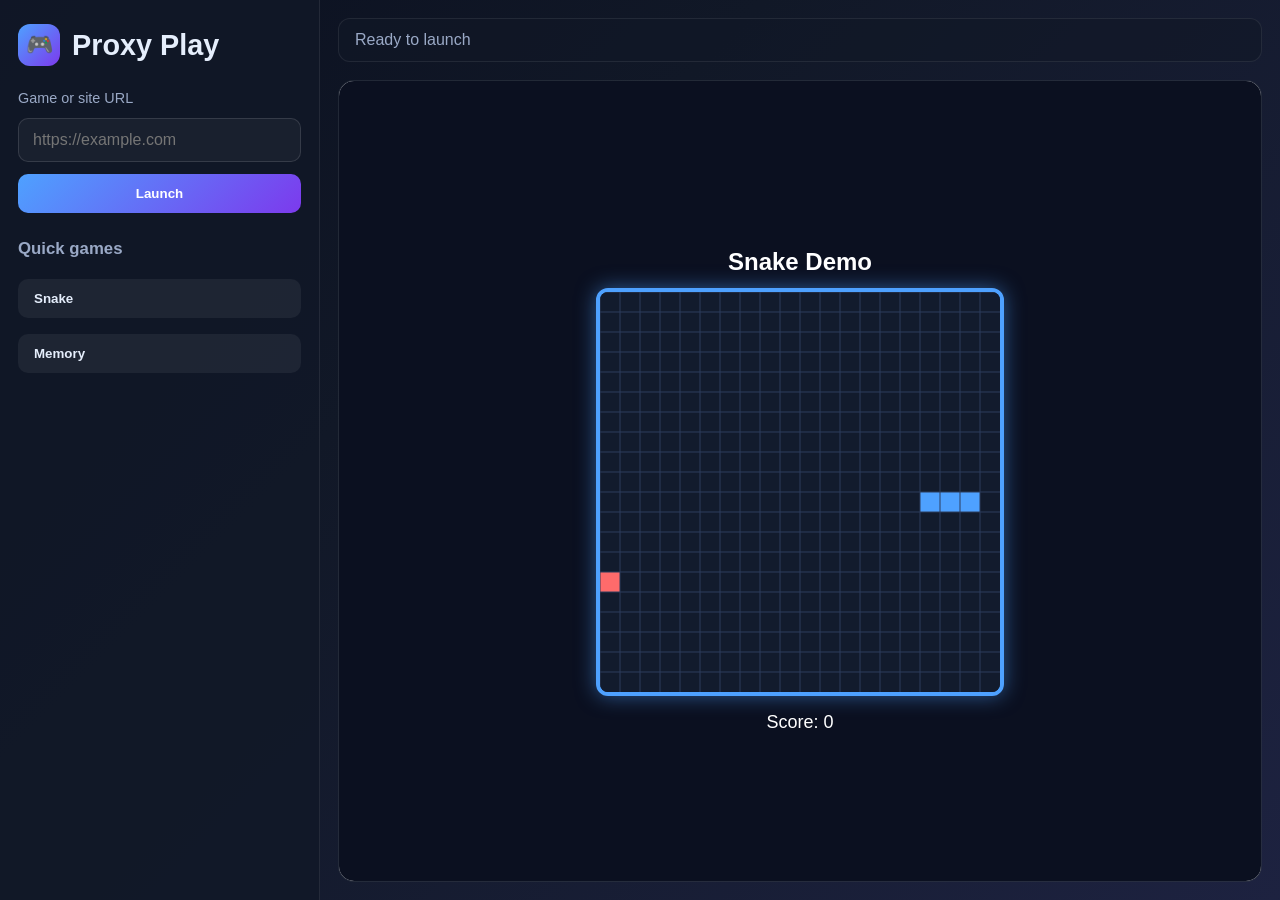
<file: index.html>
<!DOCTYPE html>
<html lang="en">
  <head>
    <meta charset="UTF-8" />
    <meta name="viewport" content="width=device-width, initial-scale=1.0" />
    <title>Proxy Play</title>
    <link rel="stylesheet" href="styles.css" />
  </head>
  <body>
    <div class="app-shell">
      <aside class="sidebar">
        <div class="brand">
          <span class="logo">🎮</span>
          <h1>Proxy Play</h1>
        </div>

        <form id="proxy-form" class="proxy-form">
          <label for="game-url">Game or site URL</label>
          <input
            id="game-url"
            type="url"
            placeholder="https://example.com"
            required
          />
          <button type="submit">Launch</button>
        </form>

        <div class="quick-launch">
          <h2>Quick games</h2>
          <button class="demo-btn" data-url="demo-snake.html">Snake</button>
          <button class="demo-btn" data-url="demo-memory.html">Memory</button>
        </div>
      </aside>

      <main class="game-panel">
        <div class="toolbar">
          <span id="status-text">Ready to launch</span>
        </div>

        <div class="frame-wrap">
          <iframe
            id="game-frame"
            title="Game Frame"
            src="demo-snake.html"
            allowfullscreen
          ></iframe>
        </div>
      </main>
    </div>

    <script src="app.js"></script>
  </body>
</html>
</file>
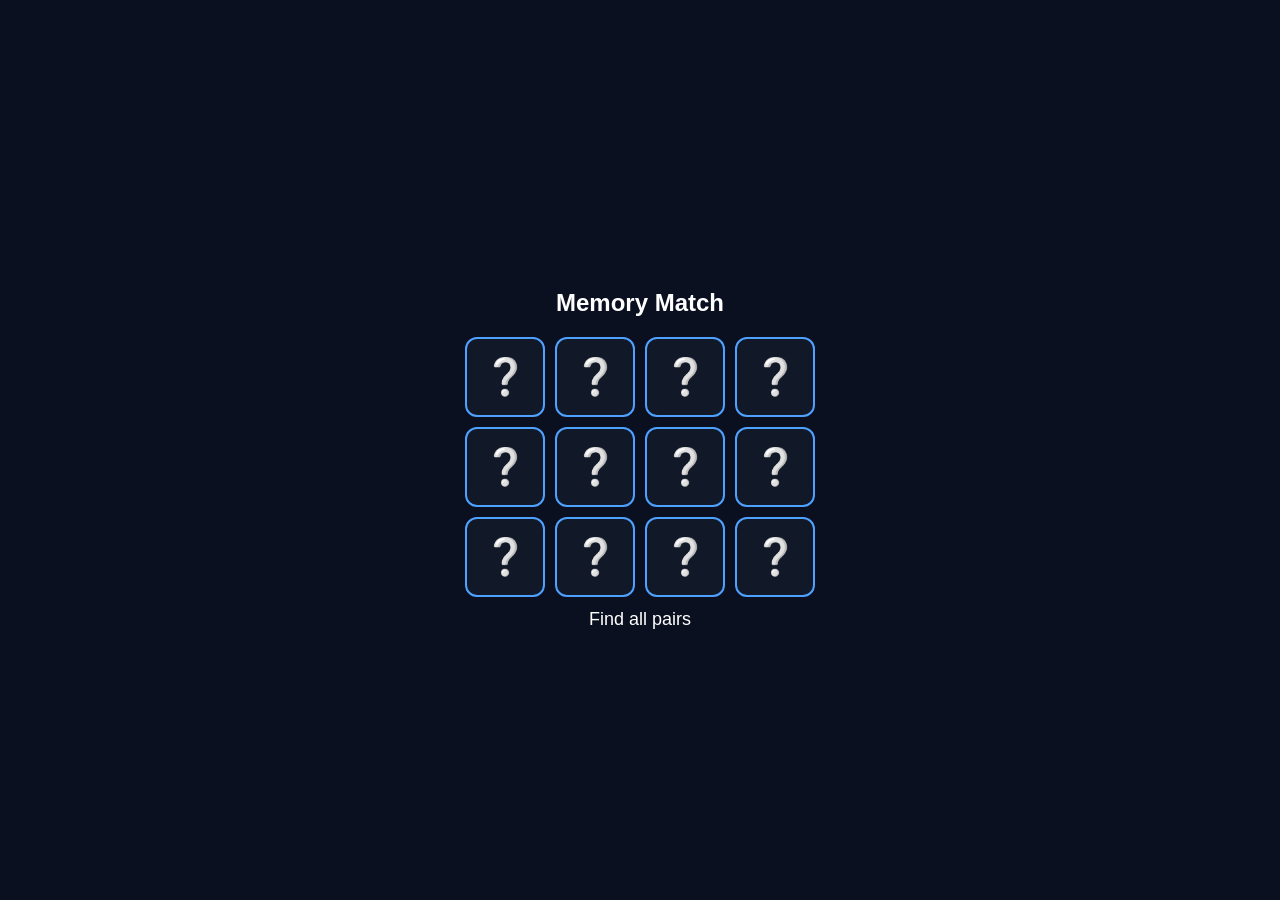
<file: demo-memory.html>
<!DOCTYPE html>
<html lang="en">
  <head>
    <meta charset="UTF-8" />
    <meta name="viewport" content="width=device-width, initial-scale=1.0" />
    <title>Memory Match</title>
    <style>
      body {
        background: #0b1020;
        color: white;
        font-family: Arial, sans-serif;
        margin: 0;
        display: flex;
        justify-content: center;
        align-items: center;
        min-height: 100vh;
      }
      .memory-wrap {
        text-align: center;
      }
      .grid {
        display: grid;
        grid-template-columns: repeat(4, 80px);
        gap: 10px;
        margin-top: 20px;
      }
      .card {
        width: 80px;
        height: 80px;
        border-radius: 12px;
        border: 2px solid #4ea1ff;
        background: #111827;
        color: white;
        font-size: 36px;
        font-weight: bold;
        cursor: pointer;
      }
      .card.flipped {
        background: #4ea1ff;
      }
      .status {
        margin-top: 12px;
        font-size: 18px;
      }
    </style>
  </head>
  <body>
    <div class="memory-wrap">
      <h2>Memory Match</h2>
      <div class="grid" id="grid"></div>
      <div class="status" id="status">Find all pairs</div>
    </div>

    <script>
      const emojis = ['🍉', '🍋', '🍇', '🍒', '🍊', '🍎', '🍋', '🍇', '🍒', '🍊', '🍎', '🍉'];
      const grid = document.getElementById('grid');
      const status = document.getElementById('status');
      let cards = [];
      let flipped = [];
      let lock = false;

      function shuffle(array) {
        for (let i = array.length - 1; i > 0; i--) {
          const j = Math.floor(Math.random() * (i + 1));
          [array[i], array[j]] = [array[j], array[i]];
        }
        return array;
      }

      function buildBoard() {
        cards = shuffle([...emojis]);
        grid.innerHTML = '';
        for (let i = 0; i < cards.length; i++) {
          const card = document.createElement('button');
          card.className = 'card';
          card.dataset.value = cards[i];
          card.textContent = '❔';
          card.addEventListener('click', () => flipCard(card));
          grid.appendChild(card);
        }
      }

      function flipCard(card) {
        if (lock || card.classList.contains('flipped') || flipped.includes(card)) return;

        card.classList.add('flipped');
        card.textContent = card.dataset.value;
        flipped.push(card);

        if (flipped.length === 2) {
          lock = true;
          const [first, second] = flipped;

          if (first.dataset.value === second.dataset.value) {
            status.textContent = 'Nice match!';
            setTimeout(() => {
              first.disabled = true;
              second.disabled = true;
              flipped = [];
              lock = false;
              checkWin();
            }, 500);
          } else {
            status.textContent = 'Try again';
            setTimeout(() => {
              first.textContent = '❔';
              second.textContent = '❔';
              first.classList.remove('flipped');
              second.classList.remove('flipped');
              flipped = [];
              lock = false;
            }, 800);
          }
        }
      }

      function checkWin() {
        const remaining = [...document.querySelectorAll('.card')].filter(card => !card.disabled);
        if (remaining.length === 0) {
          status.textContent = 'You won! 🎉';
        } else {
          status.textContent = 'Find all pairs';
        }
      }

      buildBoard();
    </script>
  </body>
</html>
</file>
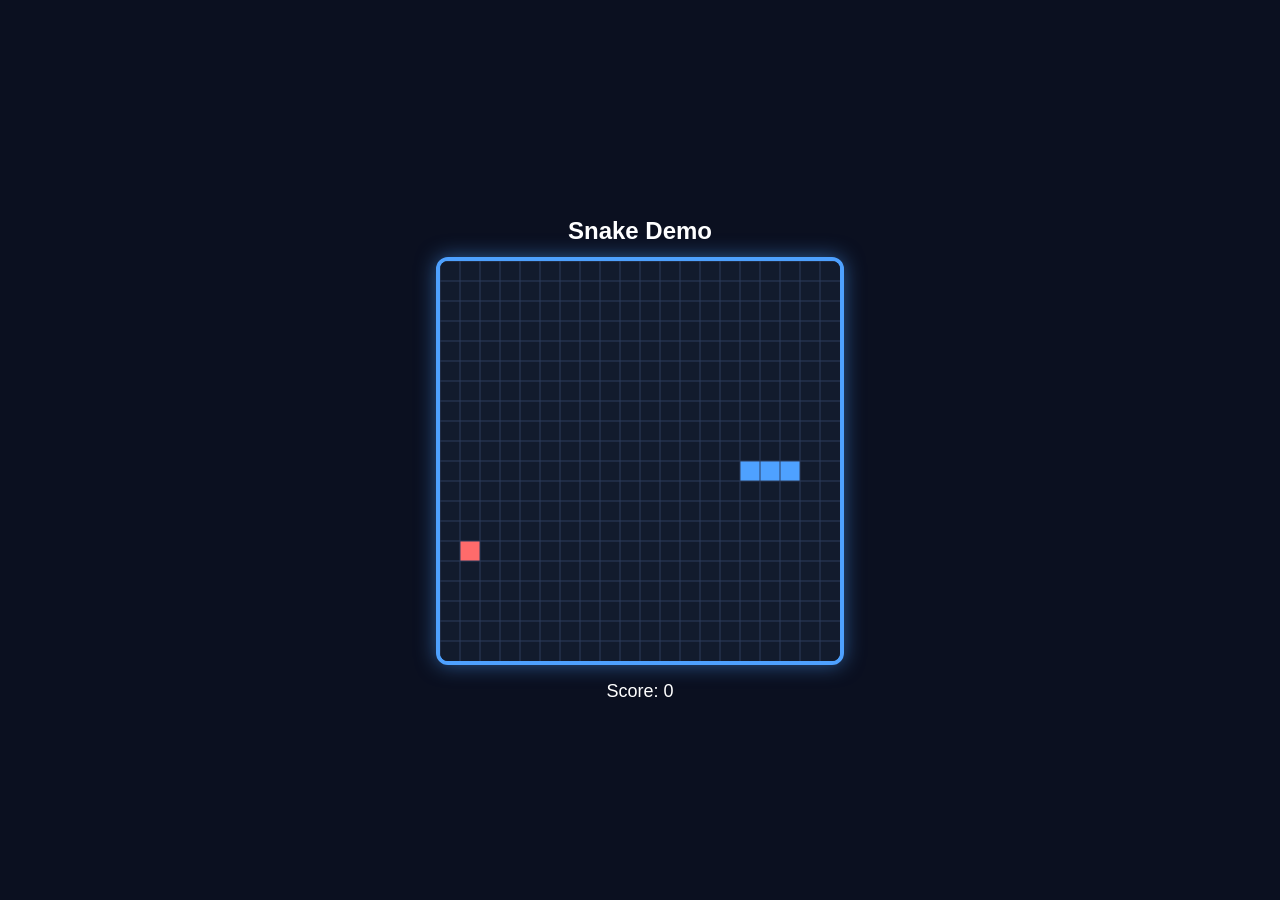
<file: demo-snake.html>
<!DOCTYPE html>
<html lang="en">
  <head>
    <meta charset="UTF-8" />
    <meta name="viewport" content="width=device-width, initial-scale=1.0" />
    <title>Snake Demo</title>
    <style>
      body {
        margin: 0;
        background: #0b1020;
        color: white;
        font-family: Arial, sans-serif;
        display: flex;
        align-items: center;
        justify-content: center;
        min-height: 100vh;
      }
      .game-wrapper {
        text-align: center;
      }
      canvas {
        background: #121b2d;
        border: 4px solid #4ea1ff;
        border-radius: 12px;
        box-shadow: 0 0 20px rgba(78, 161, 255, 0.5);
      }
      h2 {
        margin-bottom: 12px;
      }
      .score {
        margin-top: 12px;
        font-size: 18px;
      }
    </style>
  </head>
  <body>
    <div class="game-wrapper">
      <h2>Snake Demo</h2>
      <canvas id="game" width="400" height="400"></canvas>
      <div class="score">Score: <span id="score">0</span></div>
    </div>

    <script>
      const canvas = document.getElementById('game');
      const ctx = canvas.getContext('2d');
      const scoreEl = document.getElementById('score');

      const gridSize = 20;
      const tileSize = canvas.width / gridSize;

      let snake = [{ x: 10, y: 10 }, { x: 9, y: 10 }, { x: 8, y: 10 }];
      let direction = { x: 1, y: 0 };
      let nextDirection = { x: 1, y: 0 };
      let food = { x: 15, y: 10 };
      let score = 0;
      let gameLoop;

      function randomFood() {
        food = {
          x: Math.floor(Math.random() * gridSize),
          y: Math.floor(Math.random() * gridSize)
        };

        for (const part of snake) {
          if (part.x === food.x && part.y === food.y) {
            return randomFood();
          }
        }
      }

      function update() {
        direction = nextDirection;
        const head = { x: snake[0].x + direction.x, y: snake[0].y + direction.y };

        if (
          head.x < 0 || head.y < 0 ||
          head.x >= gridSize || head.y >= gridSize ||
          snake.some(part => part.x === head.x && part.y === head.y)
        ) {
          clearInterval(gameLoop);
          alert('Game Over! Press OK to restart.');
          resetGame();
          return;
        }

        snake.unshift(head);

        if (head.x === food.x && head.y === food.y) {
          score += 10;
          scoreEl.textContent = score;
          randomFood();
        } else {
          snake.pop();
        }

        draw();
      }

      function draw() {
        ctx.fillStyle = '#121b2d';
        ctx.fillRect(0, 0, canvas.width, canvas.height);

        ctx.fillStyle = '#4ea1ff';
        snake.forEach((part) => {
          ctx.fillRect(part.x * tileSize, part.y * tileSize, tileSize, tileSize);
        });

        ctx.fillStyle = '#ff6b6b';
        ctx.fillRect(food.x * tileSize, food.y * tileSize, tileSize, tileSize);

        ctx.strokeStyle = '#2d3d5d';
        for (let i = 0; i < gridSize; i++) {
          ctx.beginPath();
          ctx.moveTo(i * tileSize, 0);
          ctx.lineTo(i * tileSize, canvas.height);
          ctx.stroke();

          ctx.beginPath();
          ctx.moveTo(0, i * tileSize);
          ctx.lineTo(canvas.width, i * tileSize);
          ctx.stroke();
        }
      }

      function resetGame() {
        snake = [{ x: 10, y: 10 }, { x: 9, y: 10 }, { x: 8, y: 10 }];
        direction = { x: 1, y: 0 };
        nextDirection = { x: 1, y: 0 };
        score = 0;
        scoreEl.textContent = score;
        randomFood();
        draw();
        clearInterval(gameLoop);
        gameLoop = setInterval(update, 120);
      }

      document.addEventListener('keydown', (event) => {
        const map = {
          ArrowUp: { x: 0, y: -1 },
          ArrowDown: { x: 0, y: 1 },
          ArrowLeft: { x: -1, y: 0 },
          ArrowRight: { x: 1, y: 0 },
          w: { x: 0, y: -1 },
          s: { x: 0, y: 1 },
          a: { x: -1, y: 0 },
          d: { x: 1, y: 0 }
        };

        const newDir = map[event.key];
        if (!newDir) return;

        const isOpposite = newDir.x === -direction.x && newDir.y === -direction.y;

        if (!isOpposite) {
          nextDirection = newDir;
        }
      });

      resetGame();
    </script>
  </body>
</html>
</file>
<file: styles.css>
:root {
  --bg: #0b1020;
  --panel: #111827;
  --panel-2: #1f2937;
  --accent: #4ea1ff;
  --accent-2: #7c3aed;
  --text: #e5eefc;
  --muted: #9aa9c6;
}

* {
  box-sizing: border-box;
}

body {
  margin: 0;
  background: linear-gradient(135deg, #0b1020, #111827 35%, #1d2240);
  color: var(--text);
  font-family: Arial, Helvetica, sans-serif;
}

.app-shell {
  display: flex;
  min-height: 100vh;
}

.sidebar {
  width: 320px;
  padding: 24px 18px;
  background: rgba(17, 24, 39, 0.85);
  border-right: 1px solid rgba(255, 255, 255, 0.08);
}

.brand {
  display: flex;
  align-items: center;
  gap: 12px;
  margin-bottom: 24px;
}

.logo {
  display: grid;
  place-items: center;
  width: 42px;
  height: 42px;
  border-radius: 12px;
  background: linear-gradient(135deg, var(--accent), var(--accent-2));
  font-size: 22px;
}

.brand h1 {
  margin: 0;
  font-size: 1.8rem;
}

.proxy-form {
  display: flex;
  flex-direction: column;
  gap: 12px;
  margin-bottom: 26px;
}

.proxy-form label {
  font-size: 0.9rem;
  color: var(--muted);
}

.proxy-form input {
  padding: 12px 14px;
  border-radius: 10px;
  border: 1px solid rgba(255, 255, 255, 0.12);
  background: rgba(255, 255, 255, 0.04);
  color: var(--text);
  font-size: 1rem;
}

.proxy-form button,
.demo-btn {
  border: none;
  padding: 12px 16px;
  border-radius: 10px;
  font-weight: bold;
  cursor: pointer;
  transition: transform 0.15s ease, opacity 0.15s ease;
}

.proxy-form button {
  background: linear-gradient(135deg, var(--accent), var(--accent-2));
  color: white;
}

.demo-btn {
  background: rgba(255, 255, 255, 0.06);
  color: var(--text);
  margin: 8px 0;
  width: 100%;
  text-align: left;
}

.proxy-form button:hover,
.demo-btn:hover {
  transform: translateY(-1px);
  opacity: 0.96;
}

.quick-launch {
  margin-top: 14px;
}

.quick-launch h2 {
  margin-bottom: 12px;
  color: var(--muted);
  font-size: 1.05rem;
}

.game-panel {
  flex: 1;
  display: flex;
  flex-direction: column;
  padding: 18px;
}

.toolbar {
  display: flex;
  justify-content: space-between;
  align-items: center;
  background: rgba(17, 24, 39, 0.6);
  border: 1px solid rgba(255, 255, 255, 0.08);
  border-radius: 12px;
  padding: 12px 16px;
  margin-bottom: 18px;
  color: var(--muted);
}

.frame-wrap {
  flex: 1;
  background: rgba(17, 24, 39, 0.55);
  border: 1px solid rgba(255, 255, 255, 0.08);
  border-radius: 16px;
  overflow: hidden;
  min-height: 600px;
}

iframe {
  width: 100%;
  height: 100%;
  min-height: 600px;
  border: none;
  background: white;
}

@media (max-width: 900px) {
  .app-shell {
    flex-direction: column;
  }

  .sidebar {
    width: 100%;
    border-right: none;
    border-bottom: 1px solid rgba(255, 255, 255, 0.08);
  }

  .frame-wrap,
  iframe {
    min-height: 420px;
  }
}
</file>
